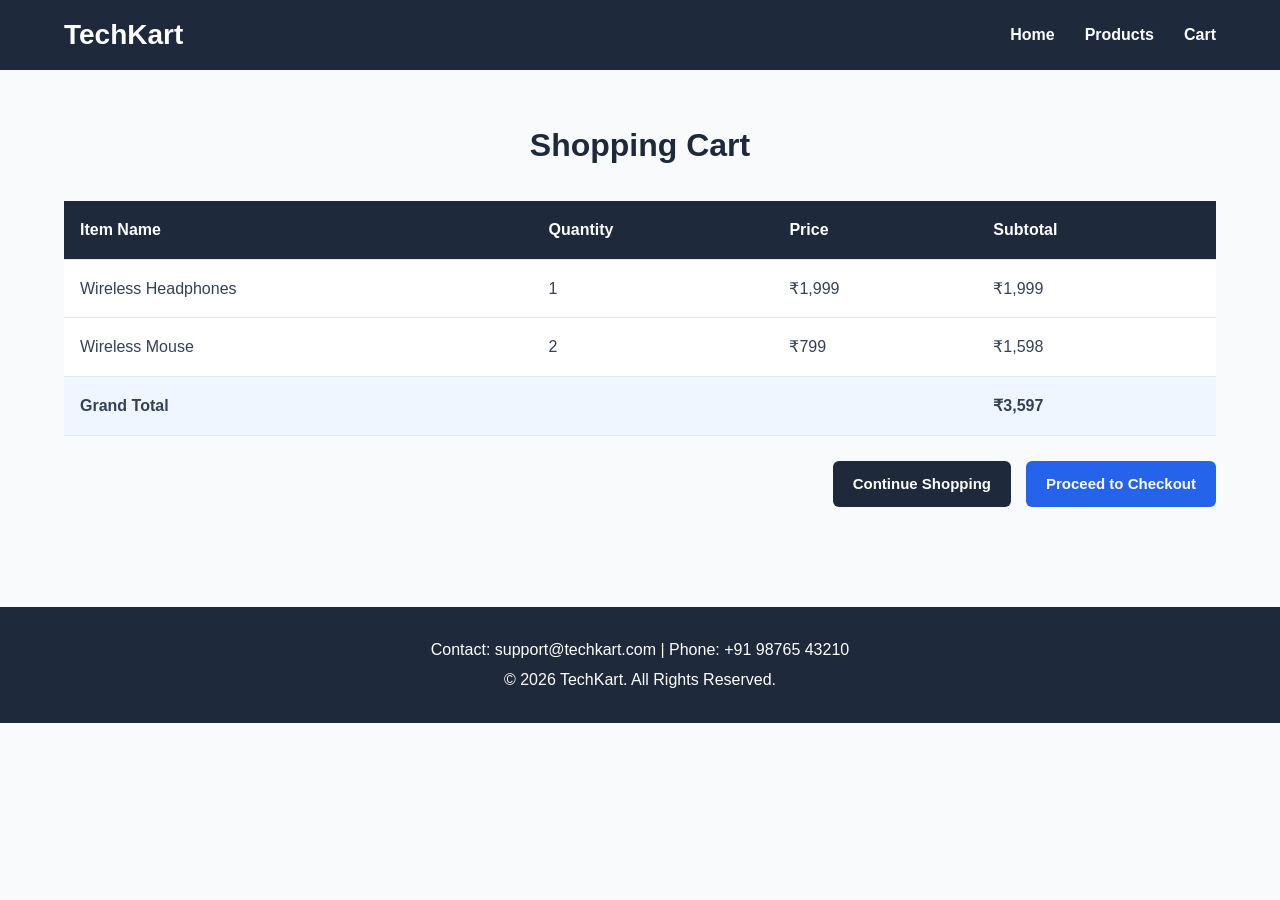
<file: Labsheet - 1/cart.html>
<!DOCTYPE html>
<html lang="en">
<head>
    <meta charset="UTF-8">
    <meta name="viewport" content="width=device-width, initial-scale=1.0">
    <title>TechKart - Cart</title>
    <link rel="stylesheet" href="style.css">
</head>
<body>

<header>
    <div class="container navbar">
        <h1 class="logo">TechKart</h1>
        <nav>
            <a href="index.html">Home</a>
            <a href="products.html">Products</a>
            <a href="cart.html">Cart</a>
        </nav>
    </div>
</header>

<main class="container section">

    <h2 class="section-title">Shopping Cart</h2>

    <div class="table-container">
        <table class="cart-table">
            <thead>
                <tr>
                    <th>Item Name</th>
                    <th>Quantity</th>
                    <th>Price</th>
                    <th>Subtotal</th>
                </tr>
            </thead>

            <tbody>
                <tr>
                    <td>Wireless Headphones</td>
                    <td>1</td>
                    <td>₹1,999</td>
                    <td>₹1,999</td>
                </tr>

                <tr>
                    <td>Wireless Mouse</td>
                    <td>2</td>
                    <td>₹799</td>
                    <td>₹1,598</td>
                </tr>

                <tr class="total-row">
                    <td colspan="3"><strong>Grand Total</strong></td>
                    <td><strong>₹3,597</strong></td>
                </tr>
            </tbody>
        </table>
    </div>

    <div class="cart-actions">
        <a href="products.html" class="btn secondary-btn">Continue Shopping</a>
        <a href="checkout.html" class="btn">Proceed to Checkout</a>
    </div>

</main>

<footer>
    <div class="container">
        <p>Contact: support@techkart.com | Phone: +91 98765 43210</p>
        <p>&copy; 2026 TechKart. All Rights Reserved.</p>
    </div>
</footer>

</body>
</html>
</file>
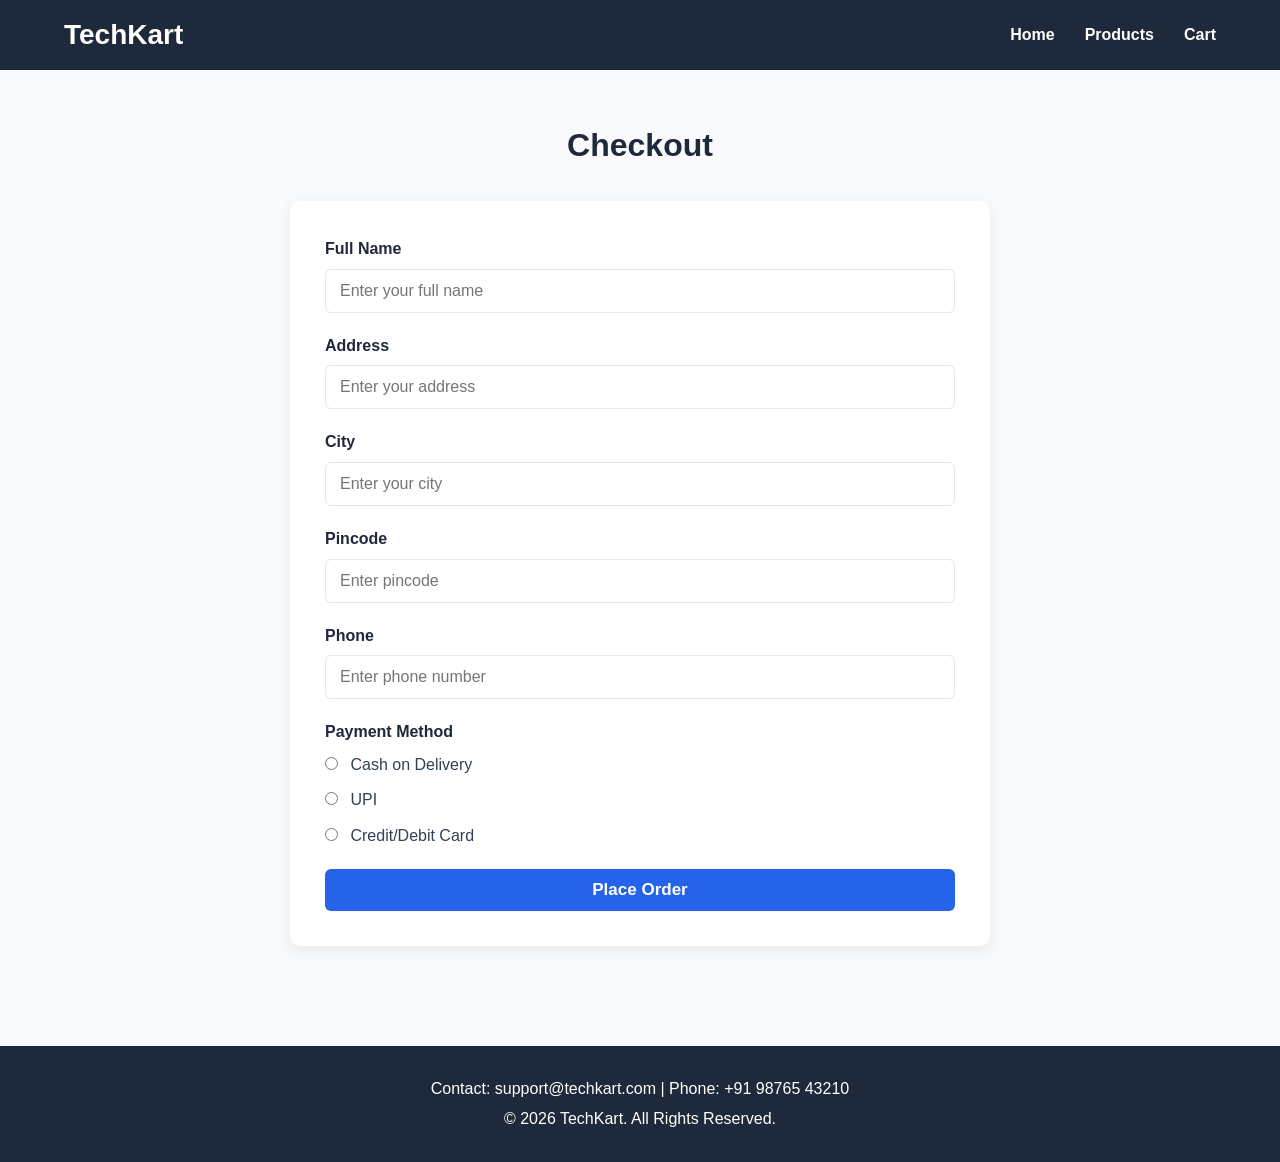
<file: Labsheet - 1/checkout.html>
<!DOCTYPE html>
<html lang="en">
<head>
    <meta charset="UTF-8">
    <meta name="viewport" content="width=device-width, initial-scale=1.0">
    <title>TechKart - Checkout</title>
    <link rel="stylesheet" href="style.css">
</head>
<body>

<header>
    <div class="container navbar">
        <h1 class="logo">TechKart</h1>
        <nav>
            <a href="index.html">Home</a>
            <a href="products.html">Products</a>
            <a href="cart.html">Cart</a>
        </nav>
    </div>
</header>

<main class="container section">

    <h2 class="section-title">Checkout</h2>

    <form class="checkout-form">

        <div class="form-group">
            <label for="name">Full Name</label>
            <input type="text" id="name" name="name"
                   placeholder="Enter your full name" required>
        </div>

        <div class="form-group">
            <label for="address">Address</label>
            <input type="text" id="address" name="address"
                   placeholder="Enter your address" required>
        </div>

        <div class="form-group">
            <label for="city">City</label>
            <input type="text" id="city" name="city"
                   placeholder="Enter your city" required>
        </div>

        <div class="form-group">
            <label for="pincode">Pincode</label>
            <input type="text" id="pincode" name="pincode"
                   placeholder="Enter pincode" required>
        </div>

        <div class="form-group">
            <label for="phone">Phone</label>
            <input type="tel" id="phone" name="phone"
                   placeholder="Enter phone number" required>
        </div>

        <div class="form-group">
            <label>Payment Method</label>

            <div class="radio-group">
                <label>
                    <input type="radio" name="payment" value="cod" required>
                    Cash on Delivery
                </label>

                <label>
                    <input type="radio" name="payment" value="upi">
                    UPI
                </label>

                <label>
                    <input type="radio" name="payment" value="card">
                    Credit/Debit Card
                </label>
            </div>
        </div>

        <button type="submit" class="btn submit-btn">
            Place Order
        </button>

    </form>

</main>

<footer>
    <div class="container">
        <p>Contact: support@techkart.com | Phone: +91 98765 43210</p>
        <p>&copy; 2026 TechKart. All Rights Reserved.</p>
    </div>
</footer>

</body>
</html>
</file>
<file: Labsheet - 1/style.css>
/* =========================
   CSS VARIABLES
========================= */

:root {
    --primary-color: #2563eb;
    --secondary-color: #1e293b;
    --accent-color: #f59e0b;
    --background-color: #f8fafc;
    --white-color: #ffffff;
    --text-color: #334155;
    --border-color: #e2e8f0;
}


/* =========================
   GENERAL STYLING
========================= */

* {
    margin: 0;
    padding: 0;
    box-sizing: border-box;
}

body {
    font-family: Arial, Helvetica, sans-serif;
    background-color: var(--background-color);
    color: var(--text-color);
    line-height: 1.6;
}

.container {
    width: 90%;
    max-width: 1200px;
    margin: auto;
}

.section {
    padding: 50px 0;
}

.section-title {
    text-align: center;
    color: var(--secondary-color);
    margin-bottom: 30px;
    font-size: 32px;
}


/* =========================
   HEADER & NAVBAR
========================= */

header {
    background-color: var(--secondary-color);
    color: var(--white-color);
    position: sticky;
    top: 0;
    z-index: 100;
}

.navbar {
    min-height: 70px;
    display: flex;
    align-items: center;
    justify-content: space-between;
}

.logo {
    color: var(--white-color);
    font-size: 28px;
}

nav {
    display: flex;
    align-items: center;
    gap: 30px;
}

nav a {
    color: var(--white-color);
    text-decoration: none;
    font-weight: bold;
    transition: color 0.3s;
}

nav a:hover {
    color: var(--accent-color);
}


/* =========================
   HERO SECTION
========================= */

.hero {
    background: linear-gradient(135deg, #2563eb, #7c3aed);
    color: var(--white-color);
    padding: 100px 0;
    text-align: center;
}

.hero h2 {
    font-size: 48px;
    margin-bottom: 15px;
}

.hero p {
    font-size: 20px;
    margin-bottom: 30px;
}


/* =========================
   BUTTONS
========================= */

.btn {
    display: inline-block;
    background-color: var(--primary-color);
    color: var(--white-color);
    border: none;
    border-radius: 6px;
    padding: 11px 20px;
    text-decoration: none;
    cursor: pointer;
    font-size: 15px;
    font-weight: bold;
    transition: 0.3s;
}

.btn:hover {
    background-color: #1d4ed8;
    transform: translateY(-2px);
}

.hero .btn {
    background-color: var(--accent-color);
    color: #111827;
}

.hero .btn:hover {
    background-color: #d97706;
}

.secondary-btn {
    background-color: var(--secondary-color);
}


/* =========================
   PRODUCT GRID
========================= */

.product-grid {
    display: grid;
    grid-template-columns: repeat(4, 1fr);
    gap: 25px;
}

.product-card {
    background-color: var(--white-color);
    border: 1px solid var(--border-color);
    border-radius: 10px;
    padding: 18px;
    box-shadow: 0 4px 12px rgba(0, 0, 0, 0.08);
    text-align: center;
    transition: 0.3s;
}

.product-card:hover {
    transform: translateY(-5px);
    box-shadow: 0 8px 20px rgba(0, 0, 0, 0.12);
}

.product-card img {
    width: 100%;
    height: 180px;
    object-fit: cover;
    border-radius: 7px;
    margin-bottom: 15px;
}

.product-card h3 {
    color: var(--secondary-color);
    margin-bottom: 8px;
}

.price {
    color: var(--primary-color);
    font-size: 20px;
    font-weight: bold;
    margin-bottom: 15px;
}


/* =========================
   PRODUCT DETAIL
========================= */

.product-detail {
    background-color: var(--white-color);
    padding: 35px;
    border-radius: 10px;
    box-shadow: 0 4px 15px rgba(0, 0, 0, 0.08);

    display: grid;
    grid-template-columns: 1fr 1fr;
    gap: 50px;
    align-items: center;
}

.detail-image {
    width: 100%;
    max-width: 500px;
    border-radius: 10px;
}

.detail-content h2 {
    color: var(--secondary-color);
    font-size: 36px;
    margin-bottom: 15px;
}

.detail-content ul {
    margin: 20px 0;
    padding-left: 25px;
}

select {
    padding: 10px;
    border: 1px solid var(--border-color);
    border-radius: 5px;
}


/* =========================
   CART
========================= */

.table-container {
    overflow-x: auto;
}

.cart-table {
    width: 100%;
    border-collapse: collapse;
    background-color: var(--white-color);
    box-shadow: 0 4px 12px rgba(0, 0, 0, 0.06);
}

.cart-table th,
.cart-table td {
    padding: 16px;
    border-bottom: 1px solid var(--border-color);
    text-align: left;
}

.cart-table th {
    background-color: var(--secondary-color);
    color: var(--white-color);
}

.cart-table tr:hover {
    background-color: #f1f5f9;
}

.total-row {
    background-color: #eff6ff;
}

.cart-actions {
    display: flex;
    justify-content: flex-end;
    gap: 15px;
    margin-top: 25px;
}


/* =========================
   CHECKOUT FORM
========================= */

.checkout-form {
    max-width: 700px;
    margin: auto;
    background-color: var(--white-color);
    padding: 35px;
    border-radius: 10px;
    box-shadow: 0 4px 15px rgba(0, 0, 0, 0.08);
}

.form-group {
    margin-bottom: 20px;
}

.form-group > label {
    display: block;
    font-weight: bold;
    margin-bottom: 7px;
    color: var(--secondary-color);
}

input[type="text"],
input[type="tel"] {
    width: 100%;
    padding: 12px 14px;
    border: 1px solid var(--border-color);
    border-radius: 6px;
    font-size: 16px;
    outline: none;
    transition: 0.3s;
}

input[type="text"]:focus,
input[type="tel"]:focus {
    border-color: var(--primary-color);
    box-shadow: 0 0 0 3px rgba(37, 99, 235, 0.15);
}

.radio-group {
    display: flex;
    flex-direction: column;
    gap: 10px;
}

.radio-group label {
    font-weight: normal;
}

.radio-group input {
    margin-right: 8px;
}

.submit-btn {
    width: 100%;
    font-size: 17px;
}


/* =========================
   FOOTER
========================= */

footer {
    background-color: var(--secondary-color);
    color: var(--white-color);
    text-align: center;
    padding: 25px 0;
    margin-top: 50px;
}

footer p {
    margin: 5px 0;
}


/* =========================
   RESPONSIVE DESIGN
========================= */

@media (max-width: 900px) {

    .product-grid {
        grid-template-columns: repeat(2, 1fr);
    }

    .product-detail {
        grid-template-columns: 1fr;
    }

    .hero h2 {
        font-size: 38px;
    }
}


@media (max-width: 600px) {

    .navbar {
        flex-direction: column;
        padding: 15px 0;
        gap: 15px;
    }

    nav {
        flex-direction: column;
        gap: 10px;
    }

    .product-grid {
        grid-template-columns: 1fr;
    }

    .hero {
        padding: 70px 0;
    }

    .hero h2 {
        font-size: 32px;
    }

    .hero p {
        font-size: 17px;
    }

    .section-title {
        font-size: 27px;
    }

    .product-detail {
        padding: 20px;
    }

    .detail-content h2 {
        font-size: 28px;
    }

    .checkout-form {
        padding: 20px;
    }

    .cart-actions {
        flex-direction: column;
    }

    .cart-actions .btn {
        text-align: center;
    }
}
</file>
